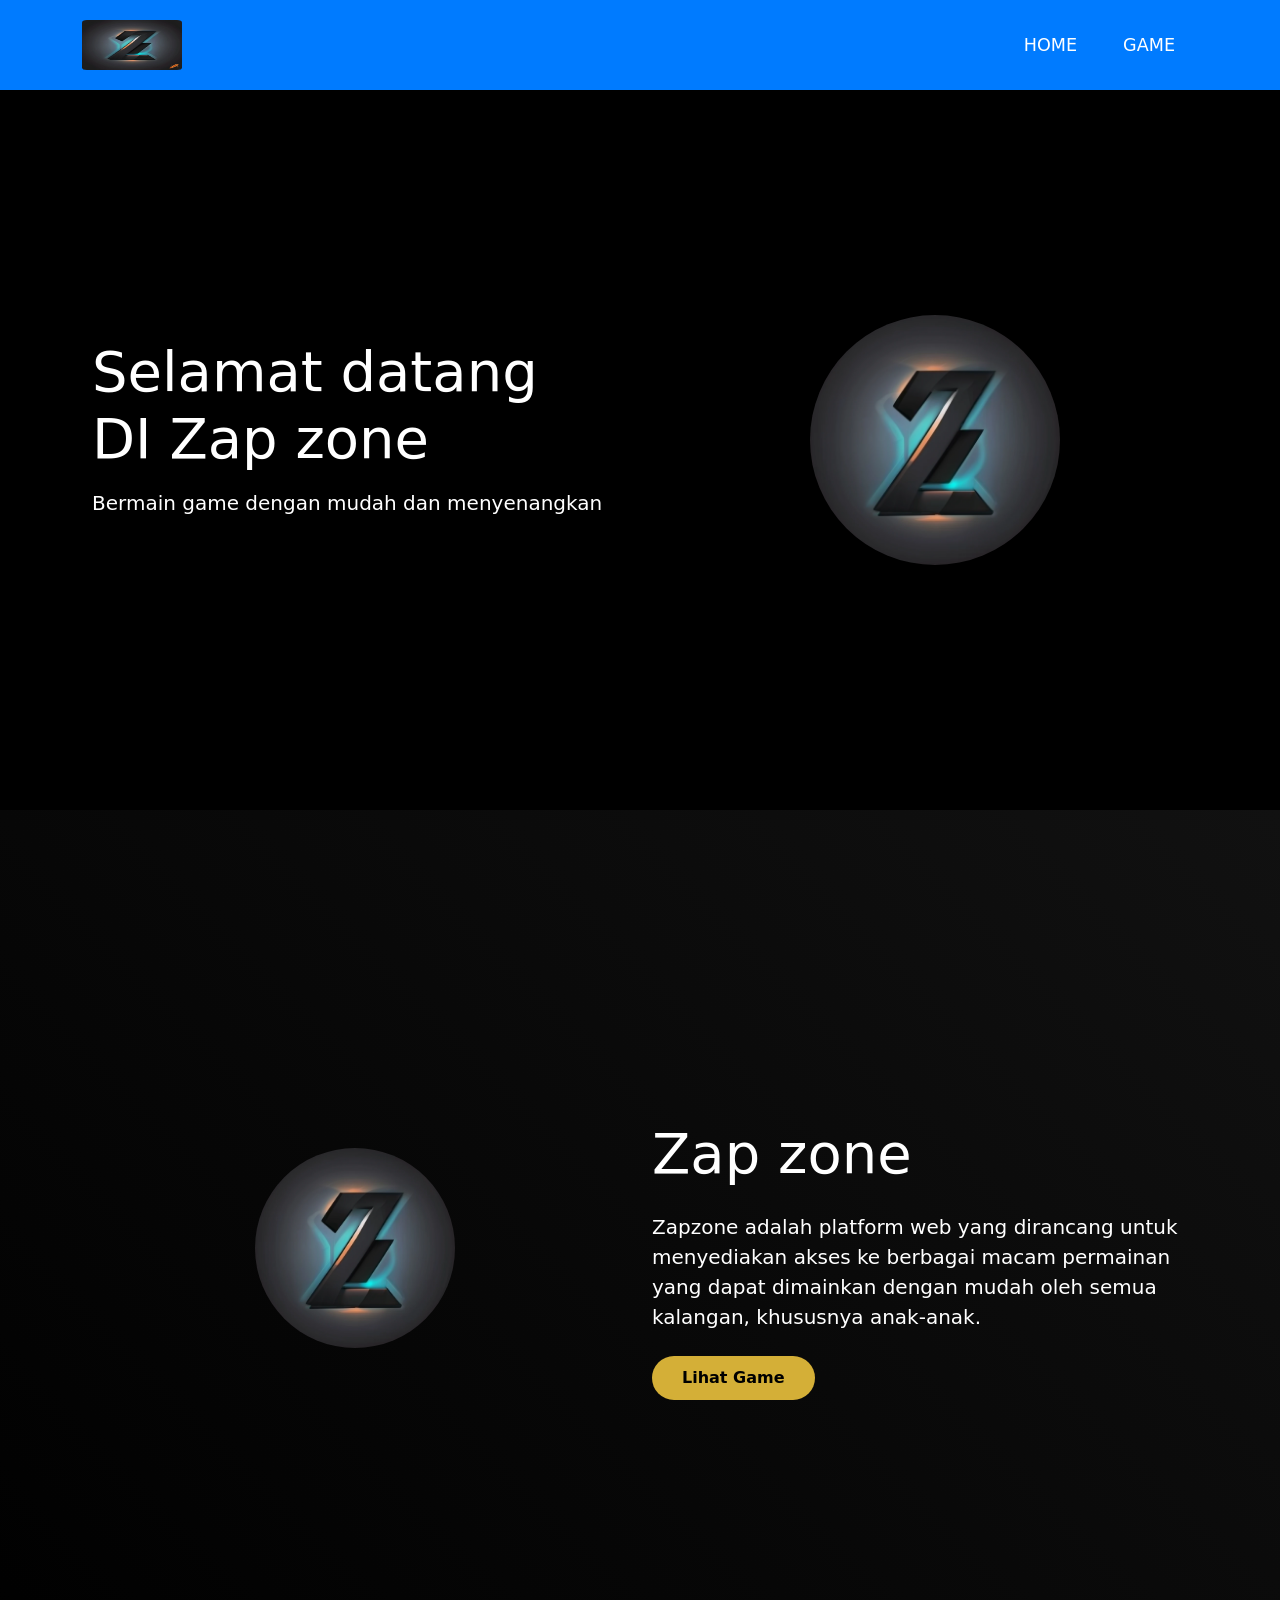
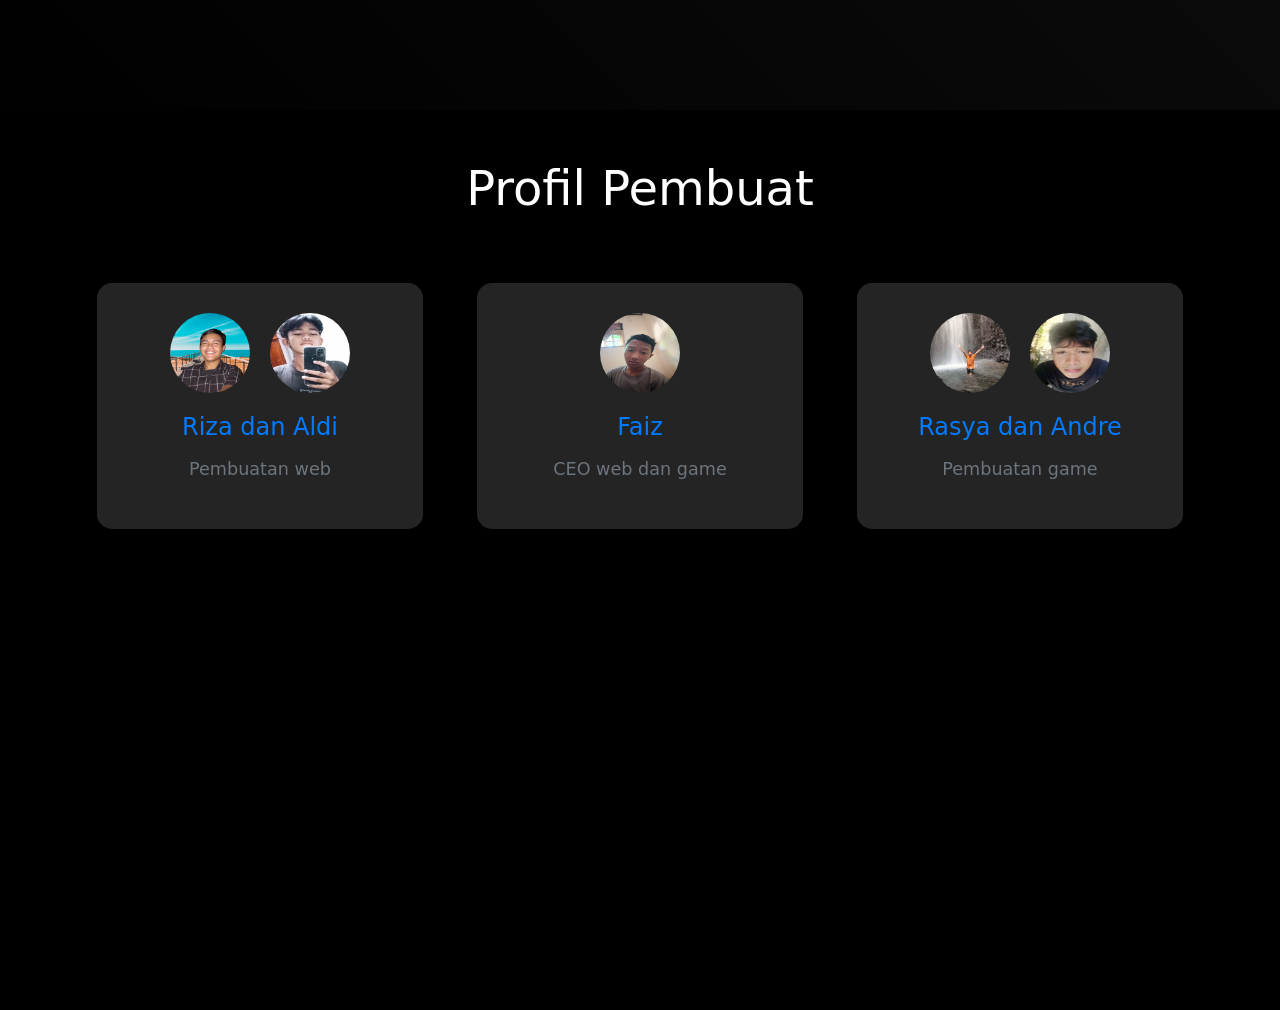
<file: index.html>
<!DOCTYPE html>
<html lang="id">
<head>
    <meta charset="UTF-8">
    <meta name="viewport" content="width=device-width, initial-scale=1.0">
    <title>Zap Zone - Home</title>
    <link href="https://cdn.jsdelivr.net/npm/bootstrap@5.3.0/dist/css/bootstrap.min.css" rel="stylesheet">
    <link rel="stylesheet" href="game.css">
</head>
<body>
    <!-- Navbar -->
    <nav class="navbar navbar-expand-lg">
        <div class="container">
            <a class="navbar-brand" href="#">
                <img src="gambar/logo.png" alt="Zap Zone Logo">
            </a>
            <button class="navbar-toggler" type="button" data-bs-toggle="collapse" data-bs-target="#navbarNav">
                <span class="navbar-toggler-icon"></span>
            </button>
            <div class="collapse navbar-collapse" id="navbarNav">
                <ul class="navbar-nav ms-auto">
                    <li class="nav-item">
                        <a class="nav-link" href="index.html">HOME</a>
                    </li>
                    <li class="nav-item">
                        <a class="nav-link" href="game.html">GAME</a>
                    </li>
                </ul>
            </div>
        </div>
    </nav>

    <!-- Hero Section -->
    <div class="hero-section">
        <div class="container">
            <div class="row align-items-center">
                <div class="col-md-6">
                    <h1 class="display-4 mb-3">Selamat datang<br>DI Zap zone</h1>
                    <p class="lead mb-4">Bermain game dengan mudah dan menyenangkan</p>
                    
                </div>
                <div class="col-md-6 text-center">
                    <img src="gambar/logo.png" alt="Zap Zone Logo Large" class="logo-large img-fluid">
                </div>
            </div>
        </div>
    </div>

    <div class="tentang">
        <div class="container">
            <div class="row align-items-center">
                <div class="col-md-6 text-center">
                    <img src="gambar/logo.png" alt="Zap Zone Logo" class="logo img-fluid mb-4">
                </div>
                <div class="col-md-6">
                    <h1 class="display-4 mb-4">Zap zone</h1>
                    <p class="lead mb-4">
                        Zapzone adalah platform web yang dirancang untuk menyediakan akses ke berbagai macam permainan yang dapat dimainkan dengan mudah oleh semua kalangan, khususnya anak-anak.
                    </p>
                    <a href="game.html"><button class="btn btn-game">Lihat Game</button></a>
                </div>
            </div>
        </div>
    </div>
    
    <!--Profil pembuat-->
    <div class="profil">
        <div class="container">
            <h1 class="title">Profil Pembuat</h1>
            
            <div class="row">
                <!-- Card 1 -->
                <div class="col-md-4">
                    <div class="card-container">
                        <div class="profile-card">
                            <div class="profile-images">
                                <img src="gambar/riza.png" alt="Riza" class="profile-img">
                                <img src="gambar/aldi.jpg" alt="Aldi" class="profile-img">
                            </div>
                            <h3 class="profile-name">Riza dan Aldi</h3>
                            <p class="profile-role">Pembuatan web</p>
                        </div>
                    </div>
                </div>
    
                <!-- Card 2 -->
                <div class="col-md-4">
                    <div class="card-container">
                        <div class="profile-card">
                            <div class="profile-images">
                                <img src="gambar/faiz.jpg" alt="Faiz" class="profile-img">
                            </div>
                            <h3 class="profile-name">Faiz</h3>
                            <p class="profile-role">CEO web dan game</p>
                        </div>
                    </div>
                </div>
    
                <!-- Card 3 -->
                <div class="col-md-4">
                    <div class="card-container">
                        <div class="profile-card">
                            <div class="profile-images">
                                <img src="gambar/rasya.jpg" alt="Rasya" class="profile-img">
                                <img src="gambar/andre.jpg" alt="Andre" class="profile-img">
                            </div>
                            <h3 class="profile-name">Rasya dan Andre</h3>
                            <p class="profile-role">Pembuatan game</p>
                        </div>
                    </div>
                </div>
            </div>
        </div>
    </div>
    <script src="https://cdn.jsdelivr.net/npm/bootstrap@5.3.0/dist/js/bootstrap.bundle.min.js"></script>
    <script>
        window.onscroll = function() {
            const navbar = document.querySelector('.navbar');
            if (window.pageYOffset > 50) {
                navbar.classList.add('navbar-scrolled');
            } else {
                navbar.classList.remove('navbar-scrolled');
            }
        };
    </script>
</body>
</html>
</file>
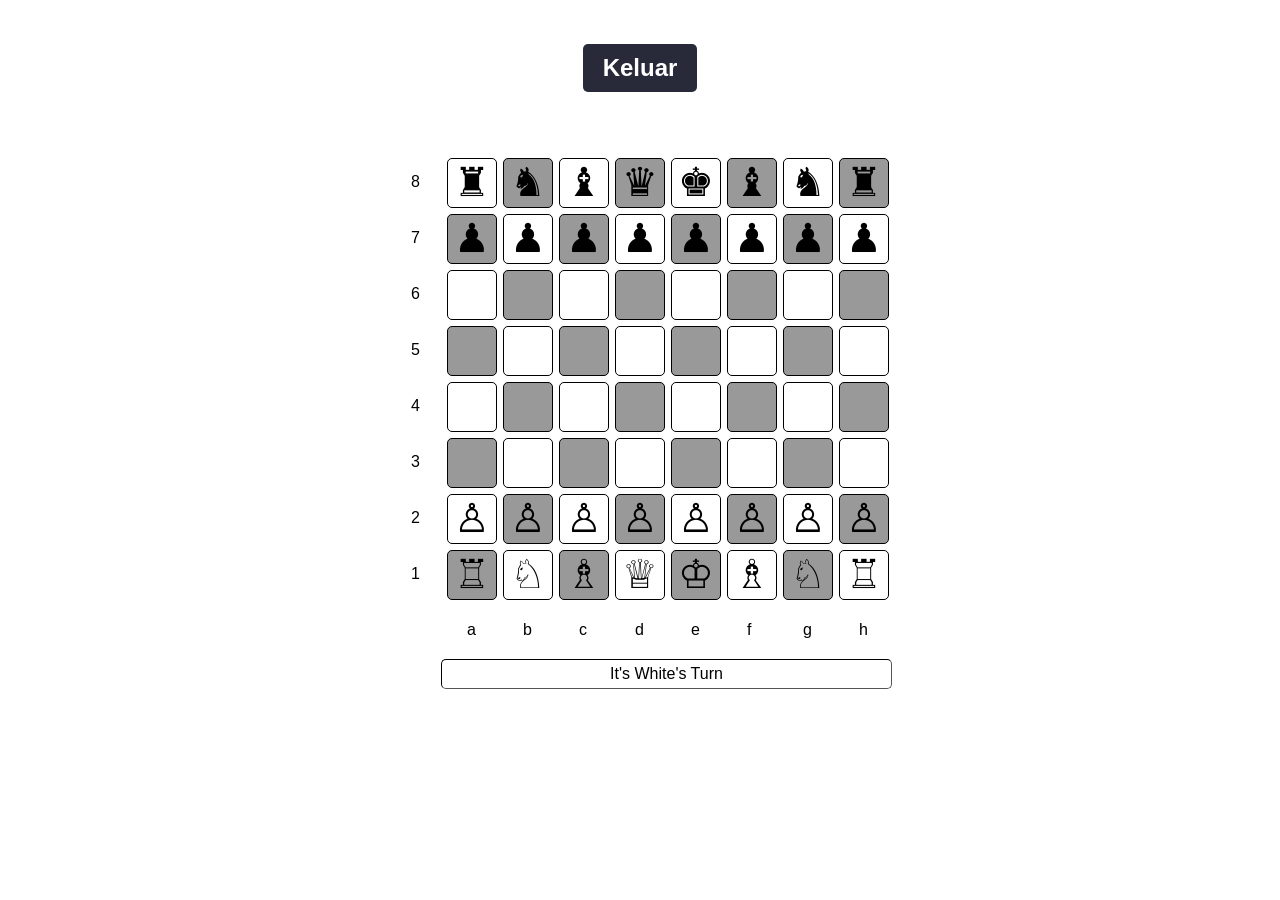
<file: Game_dua/index.html>
<!DOCTYPE html>
<html lang="en">
<head>
    <meta charset="UTF-8">
    <meta http-equiv="X-UA-Compatible" content="IE=edge">
    <meta name="viewport" content="width=device-width, initial-scale=1.0">
    <title>Catur Game</title>
    <link rel="stylesheet" href="style.css">
</head>
<body>
    <div class="container">
          <a href="file:///D:/Web%20Game%20Zap%20Zone/game.html"><button>Keluar</button></a>
    </div>

    <div id="game">
        <!-- row eight -->
        <div class="cellprefix">8</div>
        <div class="gamecell" id="1_8"></div>
        <div class="gamecell grey" id="2_8"></div>
        <div class="gamecell" id="3_8"></div>
        <div class="gamecell grey" id="4_8"></div>
        <div class="gamecell" id="5_8"></div>
        <div class="gamecell grey" id="6_8"></div>
        <div class="gamecell" id="7_8"></div>
        <div class="gamecell grey" id="8_8"></div>
        <!-- row seven -->
        <div class="cellprefix">7</div>
        <div class="gamecell grey" id="1_7"></div>
        <div class="gamecell" id="2_7"></div>
        <div class="gamecell grey" id="3_7"></div>
        <div class="gamecell" id="4_7"></div>
        <div class="gamecell grey" id="5_7"></div>
        <div class="gamecell" id="6_7"></div>
        <div class="gamecell grey" id="7_7"></div>
        <div class="gamecell" id="8_7"></div>
        <!-- row six -->
        <div class="cellprefix">6</div>
        <div class="gamecell" id="1_6"></div>
        <div class="gamecell grey" id="2_6"></div>
        <div class="gamecell" id="3_6"></div>
        <div class="gamecell grey" id="4_6"></div>
        <div class="gamecell" id="5_6"></div>
        <div class="gamecell grey" id="6_6"></div>
        <div class="gamecell" id="7_6"></div>
        <div class="gamecell grey" id="8_6"></div>
        <!-- row five -->
        <div class="cellprefix">5</div>
        <div class="gamecell grey" id="1_5"></div>
        <div class="gamecell" id="2_5"></div>
        <div class="gamecell grey" id="3_5"></div>
        <div class="gamecell" id="4_5"></div>
        <div class="gamecell grey" id="5_5"></div>
        <div class="gamecell" id="6_5"></div>
        <div class="gamecell grey" id="7_5"></div>
        <div class="gamecell" id="8_5"></div>
        <!-- row four -->
        <div class="cellprefix">4</div>
        <div class="gamecell" id="1_4"></div>
        <div class="gamecell grey" id="2_4"></div>
        <div class="gamecell" id="3_4"></div>
        <div class="gamecell grey" id="4_4"></div>
        <div class="gamecell" id="5_4"></div>
        <div class="gamecell grey" id="6_4"></div>
        <div class="gamecell" id="7_4"></div>
        <div class="gamecell grey" id="8_4"></div>
        <!-- row three -->
        <div class="cellprefix">3</div>
        <div class="gamecell grey" id="1_3"></div>
        <div class="gamecell" id="2_3"></div>
        <div class="gamecell grey" id="3_3"></div>
        <div class="gamecell" id="4_3"></div>
        <div class="gamecell grey" id="5_3"></div>
        <div class="gamecell" id="6_3"></div>
        <div class="gamecell grey" id="7_3"></div>
        <div class="gamecell" id="8_3"></div>
        <!-- row two -->
        <div class="cellprefix">2</div>
        <div class="gamecell" id="1_2"></div>
        <div class="gamecell grey" id="2_2"></div>
        <div class="gamecell" id="3_2"></div>
        <div class="gamecell grey" id="4_2"></div>
        <div class="gamecell" id="5_2"></div>
        <div class="gamecell grey" id="6_2"></div>
        <div class="gamecell" id="7_2"></div>
        <div class="gamecell grey" id="8_2"></div>
        <!-- row one -->
        <div class="cellprefix">1</div>
        <div class="gamecell grey" id="1_1"></div>
        <div class="gamecell" id="2_1"></div>
        <div class="gamecell grey" id="3_1"></div>
        <div class="gamecell" id="4_1"></div>
        <div class="gamecell grey" id="5_1"></div>
        <div class="gamecell" id="6_1"></div>
        <div class="gamecell grey" id="7_1"></div>
        <div class="gamecell" id="8_1"></div>
        <div class="cellprefix"></div>
        <div class="cellprefix">a</div>
        <div class="cellprefix">b</div>
        <div class="cellprefix">c</div>
        <div class="cellprefix">d</div>
        <div class="cellprefix">e</div>
        <div class="cellprefix">f</div>
        <div class="cellprefix">g</div>
        <div class="cellprefix">h</div>
        <div id="turn">It's White's Turn</div>
    </div>


    <script src='https://cdnjs.cloudflare.com/ajax/libs/jquery/3.2.1/jquery.min.js'></script>
    <script src="script.js"></script>
</body>
</html>
</file>
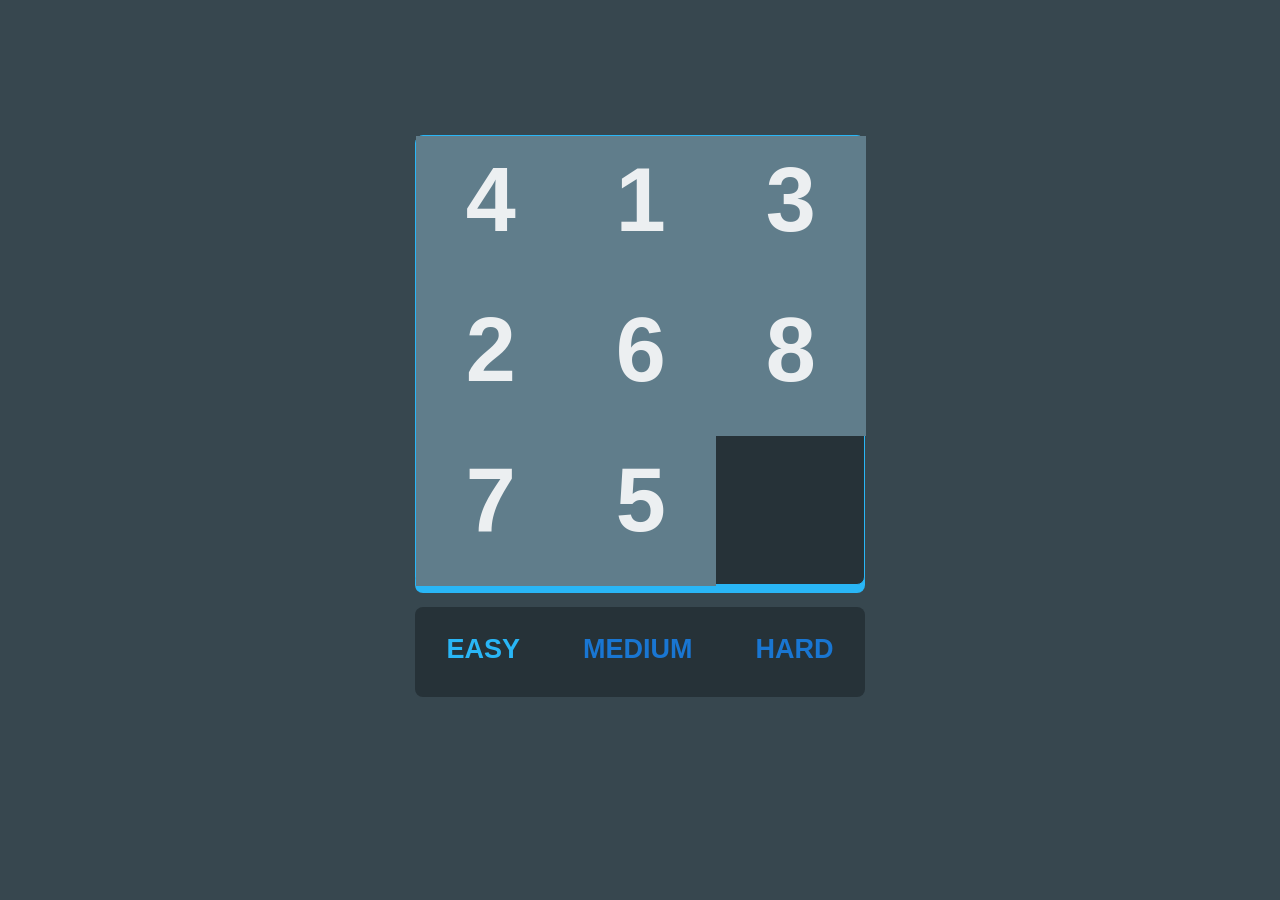
<file: Game_empat/index.html>
<!DOCTYPE html>
<html lang="en">
<head>
    <meta charset="UTF-8">
    <meta http-equiv="X-UA-Compatible" content="IE=edge">
    <meta name="viewport" content="width=device-width, initial-scale=1.0">
    <title>SLIDE PUZZLE</title>
    <link rel="stylesheet" href="style.css">
</head>
<body>
    
    <div id="puzzle_container">
        <div class="puzzle_block">1</div>
        <div class="puzzle_block">2</div>
        <div class="puzzle_block">3</div>
        <div class="puzzle_block">4</div>
        <div class="puzzle_block">5</div>
        <div class="puzzle_block">6</div>
        <div class="puzzle_block">7</div>
        <div class="puzzle_block">8</div>
    </div>
    <div id="difficulty_container">
        <div class="difficulty_button active">EASY</div>
        <div class="difficulty_button">MEDIUM</div>
        <div class="difficulty_button">HARD</div>
    </div>

    <script src="script.js"></script>

</body>
</html>
</file>
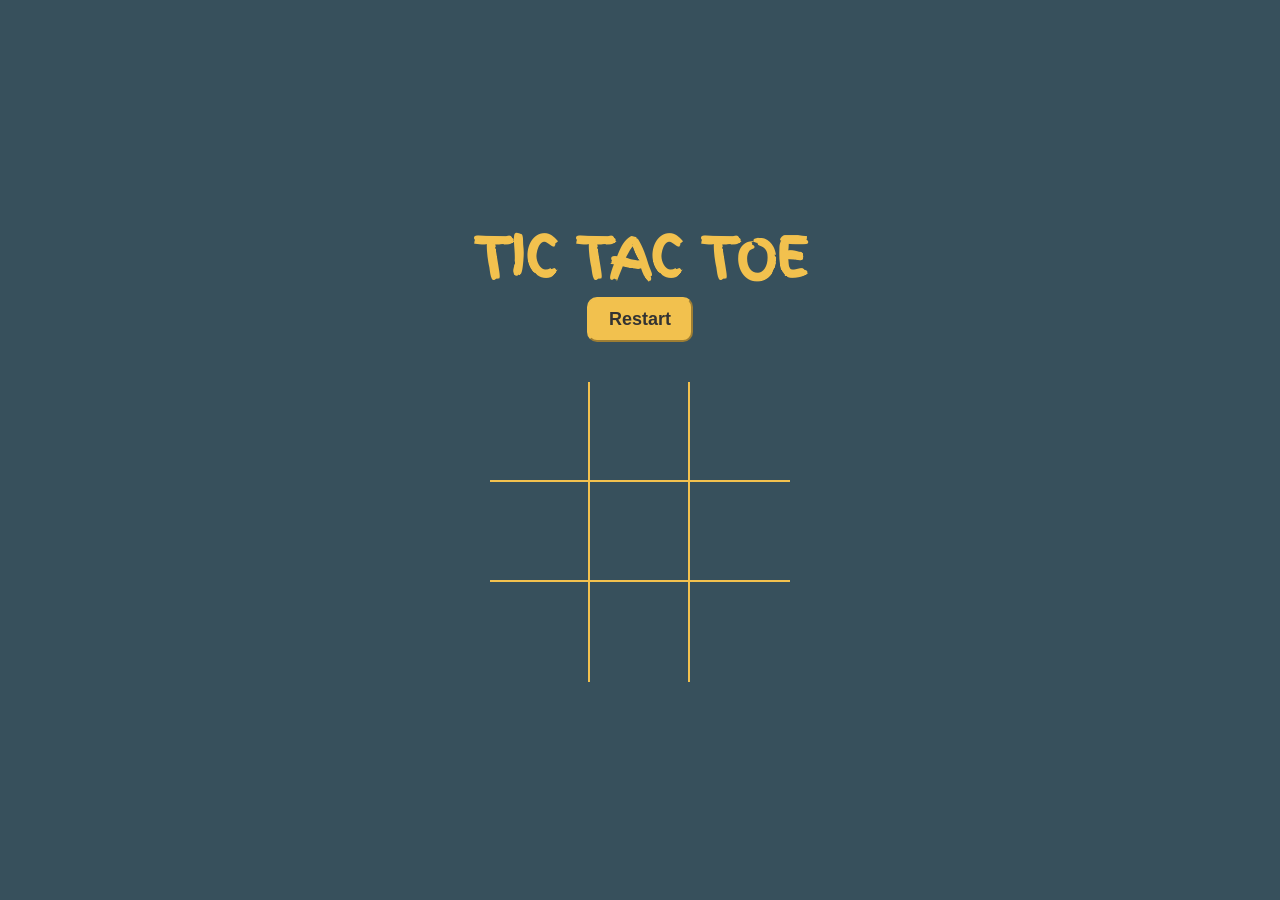
<file: Game_tiga/index.html>
<!DOCTYPE html>
<html lang="en">
<head>
    <meta charset="UTF-8">
    <meta http-equiv="X-UA-Compatible" content="IE=edge">
    <meta name="viewport" content="width=device-width, initial-scale=1.0">
    <title>Tic Tac Toe</title>
    <link rel="stylesheet" href="style.css">
    <link rel="preconnect" href="https://fonts.googleapis.com">
    <link rel="preconnect" href="https://fonts.gstatic.com" crossorigin>
    <link href="https://fonts.googleapis.com/css2?family=Finger+Paint&display=swap" rel="stylesheet"> 
</head>
<body>
    <div class="container">
        <h1 id="playerText">Tic Tac Toe</h1>
        <button id="restartBtn">Restart</button>

        <div id="gameboard">
            <div class="box" id="0"></div>
            <div class="box" id="1"></div>
            <div class="box" id="2"></div>
            <div class="box" id="3"></div>
            <div class="box" id="4"></div>
            <div class="box" id="5"></div>
            <div class="box" id="6"></div>
            <div class="box" id="7"></div>
            <div class="box" id="8"></div>
        </div>
    </div>
    
    <script src="game_logic.js"></script>
</body>
</html>
</file>
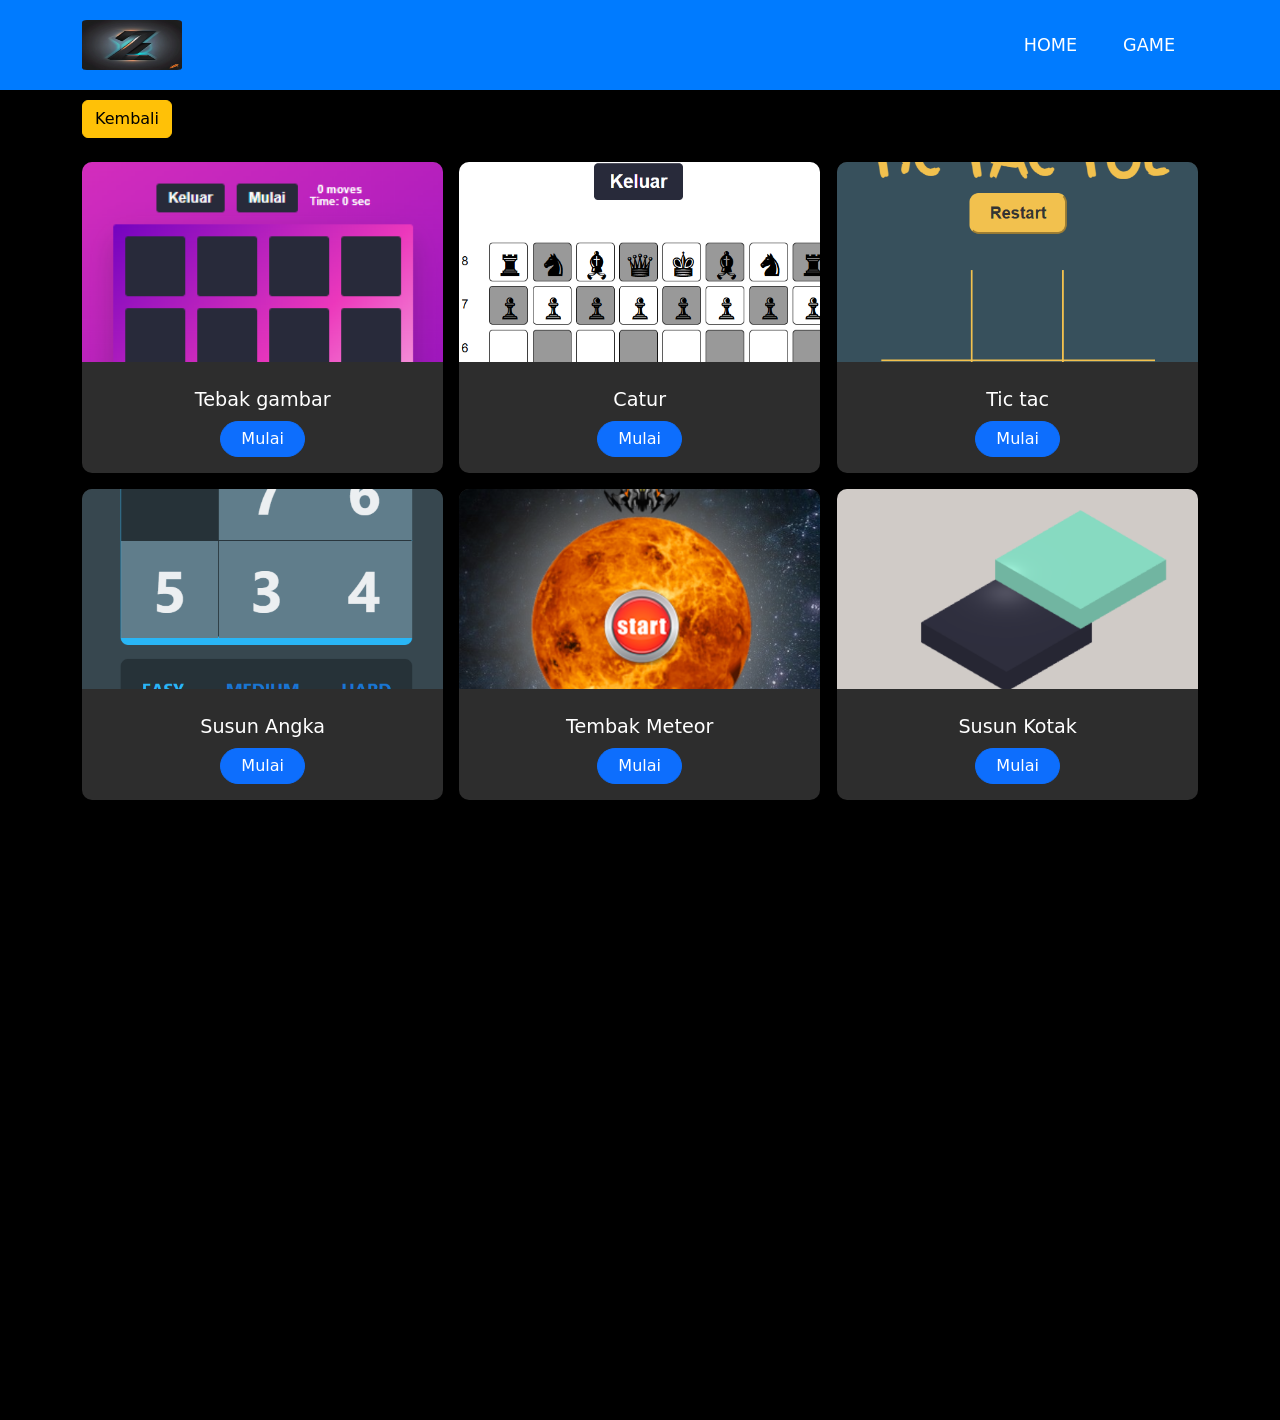
<file: game.html>
<!DOCTYPE html>
<html lang="id">
<head>
    <meta charset="UTF-8">
    <meta name="viewport" content="width=device-width, initial-scale=1.0">
    <title>Game Pilihan</title>
    <link href="https://cdn.jsdelivr.net/npm/bootstrap@5.3.0/dist/css/bootstrap.min.css" rel="stylesheet">
    <link rel="stylesheet" href="halamangame.css">
</head>
<body>
    <!-- Navbar -->
    <nav class="navbar navbar-expand-lg">
        <div class="container">
            <a class="navbar-brand" href="#">
                <img src="gambar/logo.png" alt="Zap Zone Logo">
            </a>
            <button class="navbar-toggler" type="button" data-bs-toggle="collapse" data-bs-target="#navbarNav">
                <span class="navbar-toggler-icon"></span>
            </button>
            <div class="collapse navbar-collapse" id="navbarNav">
                <ul class="navbar-nav ms-auto">
                    <li class="nav-item">
                        <a class="nav-link" href="index.html">HOME</a>
                    </li>
                    <li class="nav-item">
                        <a class="nav-link" href="game.html">GAME</a>
                    </li>
                    
                </ul>
            </div>
        </div>
    </nav>

    <div class="game">
    <div class="container">
        <a href="index.html"><button class="btn btn-warning mb-4" >Kembali</button></a>
        <div class="row g-3">
            <!-- Kartu Game -->
            <div class="col-md-4 col-sm-6 fade-in" style="animation-delay: 0.1s;">
                <div class="game-card">
                    <img src="gambar/tebakgambar.png" alt="Catur">
                    <div class="p-3">
                        <h5>Tebak gambar</h5>
                        <a href="Game_satu/game1.html"><button class="btn btn-primary">Mulai</button></a>
                    </div>
                </div>
            </div>
            <div class="col-md-4 col-sm-6 fade-in" style="animation-delay: 0.2s;">
                <div class="game-card">
                    <img src="gambar/catur.png" alt="Teka-teki">
                    <div class="p-3">
                        <h5>Catur</h5>
                        <a href="Game_dua/index.html"><button class="btn btn-primary">Mulai</button></a>
                    </div>
                </div>
            </div>
            <div class="col-md-4 col-sm-6 fade-in" style="animation-delay: 0.3s;">
                <div class="game-card">
                    <img src="gambar/tic tac toe.png" alt="Tebak Gambar">
                    <div class="p-3">
                        <h5>Tic tac</h5>
                        <a href="Game_tiga/index.html"><button class="btn btn-primary">Mulai</button></a>
                    </div>
                </div>
            </div>
            <!-- Tambahan Kartu -->
            <div class="col-md-4 col-sm-6 fade-in" style="animation-delay: 0.4s;">
                <div class="game-card">
                    <img src="gambar/susunangka.png" alt="Catur">
                    <div class="p-3">
                        <h5>Susun Angka</h5>
                        <a href="Game_empat/index.html"><button class="btn btn-primary">Mulai</button></a>
                    </div>
                </div>
            </div>
            <div class="col-md-4 col-sm-6 fade-in" style="animation-delay: 0.5s;">
                <div class="game-card">
                    <img src="gambar/tembakmeteor.png" alt="Catur">
                    <div class="p-3">
                        <h5>Tembak Meteor</h5>
                        <a href="Game_enam/dist/index.html"><button class="btn btn-primary">Mulai</button></a>
                    </div>
                </div>
            </div>
            <div class="col-md-4 col-sm-6 fade-in" style="animation-delay: 0.6s;">
                <div class="game-card">
                    <img src="gambar/Susunkotak.png" alt="Catur">
                    <div class="p-3">
                        <h5>Susun Kotak</h5>
                        <a href="Game_lima/dist/index.html"><button class="btn btn-primary">Mulai</button></a>
                    </div>
                </div>
            </div>
        </div>
    </div>
</div>
    <script src="https://cdn.jsdelivr.net/npm/bootstrap@5.3.0/dist/js/bootstrap.bundle.min.js"></script>
</body>
</html>
</file>
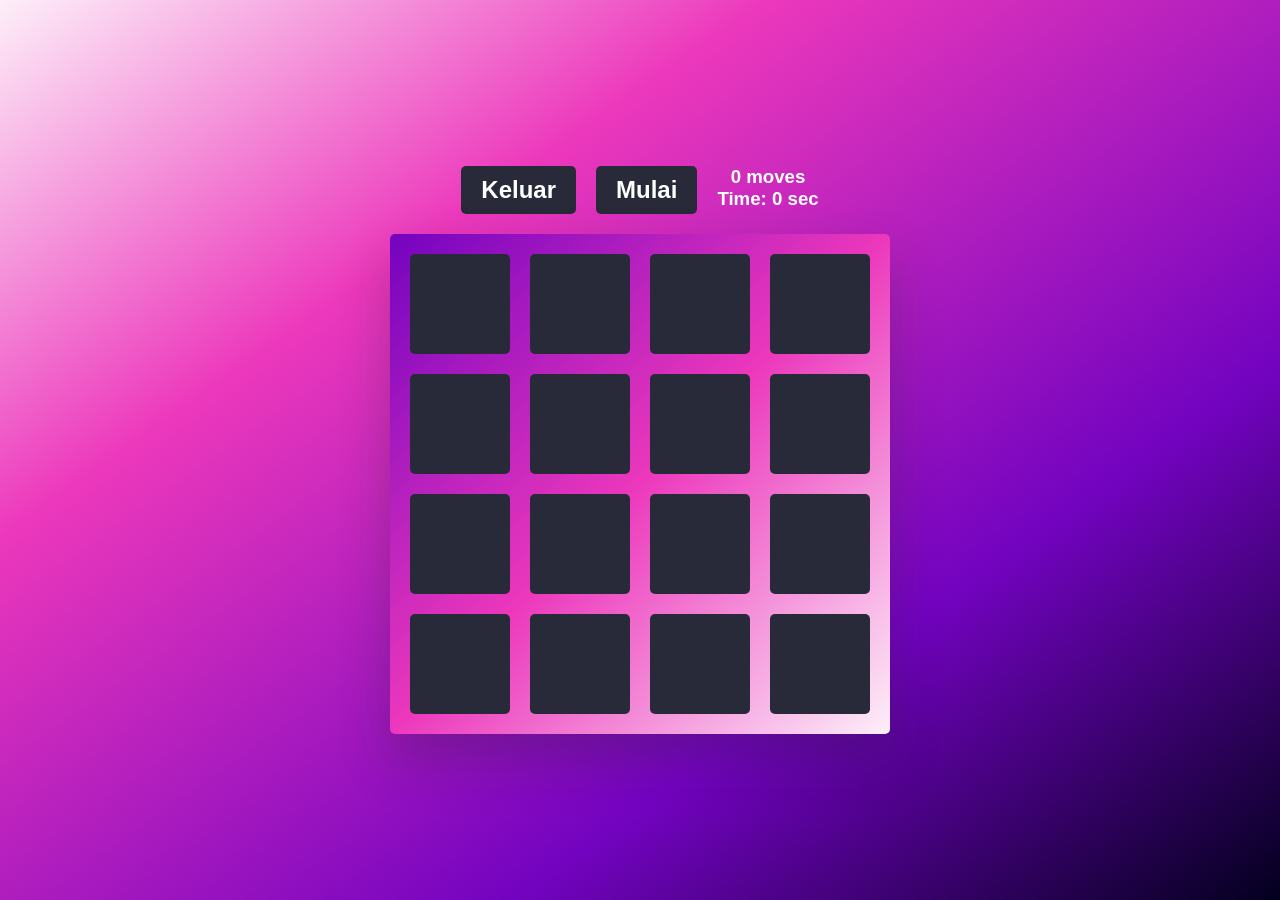
<file: Game_satu/game1.html>
<!DOCTYPE html>
<html lang="en">
<head>
    <meta charset="UTF-8">
    <meta http-equiv="X-UA-Compatible" content="IE=edge">
    <meta name="viewport" content="width=device-width, initial-scale=1.0">
    <title>Tebak Gambar</title>
    <link rel="stylesheet" href="style.css">
    <script src="script.js" defer></script>
</head>
<body>
    <div class="game">
        <div class="controls">  
            <a href="file:///D:/Web%20Game%20Zap%20Zone/game.html"><button>Keluar</button></a>
            <button>Mulai</button>
            <div class="stats">
                <div class="moves">0 moves</div>
                <div class="timer">Time: 0 sec</div>
            </div>
        </div>
        <div class="board-container">
            <div class="board" data-dimension="4"></div>
            <div class="win">You won!</div>
        </div>
    </div>
</body>
</html>
</file>
<file: game.css>
body {
    background-color: #000;
    color: #fff;
}

.navbar {
    background-color: #007bff;
    padding: 15px 0;
    position: fixed;
    width: 100%;
    top: 0;
    z-index: 1000;
    transition: all 0.3s ease;
}

/* Animasi navbar saat scroll */
.navbar-scrolled {
    background-color: rgba(0, 123, 255, 0.95);
    box-shadow: 0 2px 10px rgba(0, 0, 0, 0.3);
    padding: 10px 0;
    animation: slideDown 0.5s ease-out;
}

@keyframes slideDown {
    from {
        transform: translateY(-100%);
    }
    to {
        transform: translateY(0);
    }
}

.navbar-brand img {
    width: 100px;
    height: 50px;
    border-radius: 5%;
    transition: transform 0.5s ease;
}

.navbar-brand img:hover {
    transform: rotate(360deg);
}

.navbar-nav .nav-link {
    color: #fff !important;
    font-size: 1.1rem;
    margin: 0 15px;
    position: relative;
    transition: all 0.3s ease;
}

/* Animasi underline untuk nav links */
.navbar-nav .nav-link::after {
    content: '';
    position: absolute;
    width: 0;
    height: 2px;
    background: #fff;
    left: 0;
    bottom: -5px;
    transition: width 0.3s ease;
}

.navbar-nav .nav-link:hover::after {
    width: 100%;
}

/* Animasi hover untuk nav links */
.navbar-nav .nav-link:hover {
    transform: translateY(-2px);
    text-shadow: 0 0 10px rgba(255, 255, 255, 0.5);
}

.hero-section {
    min-height: 90vh;
    display: flex;
    margin-left: 20px;
    align-items: center;
    padding: 120px 0 50px 0;
}

.logo-large {
    width: 250px;
    height: 250px;
    animation: float 3s ease-in-out infinite;
    border-radius: 50%;
}

@keyframes float {
    0% {
        transform: translateY(0px);
    }
    50% {
        transform: translateY(-20px) rotate(5deg);
    }
    100% {
        transform: translateY(0px);
    }
}

.logo-large:hover {
    animation: shake 0.5s ease-in-out infinite;
}

@keyframes shake {
    0% { transform: rotate(0deg); }
    25% { transform: rotate(5deg); }
    50% { transform: rotate(0deg); }
    75% { transform: rotate(-5deg); }
    100% { transform: rotate(0deg); }
}

/* Animasi untuk tombol login */
.btn-login {
    background-color: #007bff;
    color: #fff;
    padding: 10px 40px;
    border-radius: 5px;
    border: none;
    font-size: 1.1rem;
    transition: all 0.3s ease;
    position: relative;
    overflow: hidden;
}

.btn-login:before {
    content: '';
    position: absolute;
    top: 0;
    left: -100%;
    width: 100%;
    height: 100%;
    background: linear-gradient(
        120deg,
        transparent,
        rgba(255, 255, 255, 0.3),
        transparent
    );
    transition: 0.5s;
}

.btn-login:hover:before {
    left: 100%;
}

.btn-login:hover {
    background-color: #0056b3;
    transform: scale(1.05);
    box-shadow: 0 0 15px rgba(0, 123, 255, 0.5);
}

/* Animasi untuk navbar toggler */
.navbar-toggler {
    border: none;
    padding: 10px;
    transition: transform 0.3s ease;
}

.navbar-toggler:hover {
    transform: rotate(90deg);
}

/* Animasi untuk mobile menu */
@media (max-width: 991.98px) {
    .navbar-collapse {
        animation: slideIn 0.3s ease-out;
    }

    @keyframes slideIn {
        from {
            opacity: 0;
            transform: translateY(-10px);
        }
        to {
            opacity: 1;
            transform: translateY(0);
        }
    }
}
.logo {
            width: 200px;
            height: 200px;
            animation: glow 1s infinite alternate;
            border-radius: 50%;
        }
        
        @keyframes glow {
            from {
                filter: drop-shadow(0 0 2px #0ff);
            }
            to {
                filter: drop-shadow(0 0 8px #0ff);
            }
        }
        

        
        .tentang {
            min-height: 100vh;
            display: flex;
            align-items: center;
            background: linear-gradient(45deg, #000, #111);
        }
        
        .btn-game {
            background-color: #d4af37;
            color: #000;
            padding: 10px 30px;
            border-radius: 25px;
            border: none;
            font-weight: bold;
            transition: all 0.3s ease;
        }
        
        .btn-game:hover {
            transform: scale(1.05);
            background-color: #ffd700;
            box-shadow: 0 0 15px rgba(255, 215, 0, 0.5);
        }

        .profil {
            background-color: black;
            color: #fff;
            min-height: 100vh;
            padding: 50px 0;
            overflow-x: hidden; /* Prevent horizontal scroll */
        }

        .title {
            text-align: center;
            margin-bottom: 50px;
            font-size: 3rem;
            animation: fadeInDown 1s ease-out;
        }

        .profile-card {
            background: rgba(40, 40, 40, 0.9);
            border-radius: 15px;
            padding: 30px;
            text-align: center;
            transition: all 0.3s ease;
            margin-bottom: 30px;
            animation: fadeInUp 1s ease-out;
            position: relative;
            overflow: hidden; /* Contain effects within card */
        }

        .profile-card:hover {
            transform: scale(1.05);
            box-shadow: 0 0 20px rgba(0, 123, 255, 0.5);
            z-index: 1;
        }

        .profile-images {
            display: flex;
            justify-content: center;
            gap: 20px;
            margin-bottom: 20px;
        }

        .profile-img {
            width: 80px;
            height: 80px;
            border-radius: 50%;
            transition: all 0.3s ease;
            position: relative;
        }

        .profile-img::after {
            content: '';
            position: absolute;
            top: -5px;
            left: -5px;
            right: -5px;
            bottom: -5px;
            border-radius: 50%;
            border: 2px solid #007bff;
            animation: pulse 2s infinite;
        }

        .profile-name {
            font-size: 1.5rem;
            margin: 15px 0;
            color: #007bff;
        }

        .profile-role {
            font-size: 1.1rem;
            color: #6c757d;
        }

        /* Animations */
        @keyframes fadeInDown {
            from {
                opacity: 0;
                transform: translateY(-30px);
            }
            to {
                opacity: 1;
                transform: translateY(0);
            }
        }

        @keyframes fadeInUp {
            from {
                opacity: 0;
                transform: translateY(30px);
            }
            to {
                opacity: 1;
                transform: translateY(0);
            }
        }

        @keyframes pulse {
            0% {
                transform: scale(1);
                opacity: 1;
            }
            50% {
                transform: scale(1.1);
                opacity: 0.5;
            }
            100% {
                transform: scale(1);
                opacity: 1;
            }
        }

        /* Border glow effect */
        .profile-card::before {
            content: '';
            position: absolute;
            top: 0;
            left: 0;
            right: 0;
            bottom: 0;
            border-radius: 15px;
            padding: 2px;
            background: linear-gradient(45deg, #007bff, #00ff88);
            /* Masking untuk browser berbasis Webkit */
            -webkit-mask: 
            linear-gradient(#fff 0 0) content-box, 
            linear-gradient(#fff 0 0);
            -webkit-mask-composite: xor;
            /* Masking untuk browser standar */
            mask: 
            linear-gradient(#fff 0 0) content-box, 
            linear-gradient(#fff 0 0);
            mask-composite: exclude;
            opacity: 0;
            transition: opacity 0.3s ease;
        }

        .profile-card:hover::before {
            opacity: 1;
        }

        /* Container to prevent overflow */
        .card-container {
            padding: 15px;
            perspective: 1000px;
        }

        /* Responsive Design */
        @media (max-width: 768px) {
            .profile-card {
                margin: 10px;
            }
            
            .profile-card:hover {
                transform: scale(1.02); /* Smaller scale on mobile */
            }
        }
</file>
<file: Game_dua/style.css>
html,
body {
  width: 100%;
  height: 100%;
  padding: 0;
  margin: 0;
  font-family: sans-serif;
}

div * {
  padding: 0;
  margin: 0;
  box-sizing: border-box;
}

button {
  background: #282A3A;
  color: #FFF;
  border-radius: 5px;
  padding: 10px 20px;
  border: 0;
  cursor: pointer;
  font-family: Arial, Helvetica, sans-serif;
  font-size: 18pt;
  font-weight: bold;
}
.container {
  display: flex;
  justify-content: center; /* Center horizontally */
  align-items: center;     /* Center vertically */
  height: 15vh;           /* Full height of viewport */
}
#turn {
  max-width: 451px;
  max-height: 30px;
  width: 100%;
  height: 100%;
  position: relative;
  float: right;
  border-radius: 5px;
  border: 1px solid rgb(0, 0, 0);
  border-style: inset;
  text-align: center;
  padding: 5px 0 0 0;
  background: #fff;
  transition: .85s linear;
}

.turnhighlight {
  background: #5cb85c !important;
  color: #fff;
}

#game {
  max-width: 504px;
  max-height: 504px;
  width: 100%;
  height: 100%;
  position: relative;
  margin: 20px auto;
}

.cellprefix {
  width: 100%;
  height: 100%;
  max-width: 50px;
  max-height: 50px;
  float: left;
  margin: 3px;
  padding: 15px 0 0 20px;
}

.gamecell {
  border: 1px solid #000;
  width: 100%;
  height: 100%;
  max-width: 50px;
  max-height: 50px;
  float: left;
  margin: 3px;
  transition: all 0.5s ease-in-out;
  border-radius: 5px;
  font-size: 30pt;
  padding: 0 0 0 6px;
  cursor: pointer;
  z-index: 1;
}

.gamecell:hover {
  color: #fff;
  background: rgba(37, 88, 228, 0.712);
  z-index: 2;
  transform: translate(10px, -10px);
  animation: neonBlueText 1.5s ease-in-out infinite alternate;
}

.grey {
  background: rgba(128, 128, 128, 0.801);
}

.green {
  /*background: green !important;*/
  background: rgb(65, 161, 73) !important;
}

.neonblue_txt {
  animation: neonBlueText 1.5s ease-in-out infinite alternate;
}

.neonorange_txt {
  animation: neonOrangeText 1.5s ease-in-out infinite alternate;
}

.neongreen_txt {
  animation: neonGreenText 1.5s ease-in-out infinite alternate;
}

/* --- N E O N    T E X T --- */
@keyframes neonBlueText {
  from {
    text-shadow: 0 0 10px #fff, 0 0 20px #fff, 0 0 30px #fff, 0 0 40px #228dff,
      0 0 70px #228dff, 0 0 80px #228dff, 0 0 100px #228dff, 0 0 150px #228dff;
  }
  to {
    text-shadow: 0 0 5px #fff, 0 0 10px #fff, 0 0 15px #fff, 0 0 20px #228dff,
      0 0 35px #228dff, 0 0 40px #228dff, 0 0 50px #228dff, 0 0 75px #228dff;
  }
}

@keyframes neonOrangeText {
  from {
    text-shadow: 0 0 10px #fff, 0 0 20px #fff, 0 0 30px #fff, 0 0 40px #ff9900,
      0 0 70px #ff9900, 0 0 80px #ff9900, 0 0 100px #ff9900, 0 0 150px #ff9900;
  }
  to {
    text-shadow: 0 0 5px #fff, 0 0 10px #fff, 0 0 15px #fff, 0 0 20px #ff9900,
      0 0 35px #ff9900, 0 0 40px #ff9900, 0 0 50px #ff9900, 0 0 75px #ff9900;
  }
}

@keyframes neonGreenText {
  from {
    text-shadow: 0 0 10px #fff, 0 0 20px #fff, 0 0 30px #fff, 0 0 40px #b6ff00,
      0 0 70px #b6ff00, 0 0 80px #b6ff00, 0 0 100px #b6ff00, 0 0 150px #b6ff00;
  }
  to {
    text-shadow: 0 0 5px #fff, 0 0 10px #fff, 0 0 15px #fff, 0 0 20px #b6ff00,
      0 0 35px #b6ff00, 0 0 40px #b6ff00, 0 0 50px #b6ff00, 0 0 75px #b6ff00;
  }
}
/* --- N E O N --- */

/* animation: neon 1.5s ease-in-out infinite alternate; */

@keyframes neonBlue {
  from {
    box-shadow: 0 0 10px #fff, 0 0 20px #fff, 0 0 30px #fff, 0 0 40px #228dff,
      0 0 70px #228dff, 0 0 80px #228dff, 0 0 100px #228dff, 0 0 150px #228dff;
  }
  to {
    box-shadow: 0 0 5px #fff, 0 0 10px #fff, 0 0 15px #fff, 0 0 20px #228dff,
      0 0 35px #228dff, 0 0 40px #228dff, 0 0 50px #228dff, 0 0 75px #228dff;
  }
}

/*! * * * * * * * * * * * * * * * * * * * *\  
  CSShake :: shake-little
  v1.5.0
  CSS classes to move your DOM
  (c) 2015 @elrumordelaluz
  http://elrumordelaluz.github.io/csshake/
  Licensed under MIT
\* * * * * * * * * * * * * * * * * * * * */
.shake-little {
  display: inline-block;
  transform-origin: center center; }

.shake-freeze,
.shake-constant.shake-constant--hover:hover,
.shake-trigger:hover .shake-constant.shake-constant--hover {
  animation-play-state: paused; }

.shake-freeze:hover,
.shake-trigger:hover .shake-freeze, .shake-little:hover,
.shake-trigger:hover .shake-little {
  animation-play-state: running; }

@keyframes shake-little {
  2% {
    transform: translate(1px, 0px) rotate(0.5deg); }
  4% {
    transform: translate(1px, 0px) rotate(0.5deg); }
  6% {
    transform: translate(1px, 1px) rotate(0.5deg); }
  8% {
    transform: translate(0px, 0px) rotate(0.5deg); }
  10% {
    transform: translate(1px, 0px) rotate(0.5deg); }
  12% {
    transform: translate(0px, 0px) rotate(0.5deg); }
  14% {
    transform: translate(1px, 1px) rotate(0.5deg); }
  16% {
    transform: translate(0px, 1px) rotate(0.5deg); }
  18% {
    transform: translate(1px, 0px) rotate(0.5deg); }
  20% {
    transform: translate(0px, 1px) rotate(0.5deg); }
  22% {
    transform: translate(0px, 0px) rotate(0.5deg); }
  24% {
    transform: translate(0px, 0px) rotate(0.5deg); }
  26% {
    transform: translate(1px, 1px) rotate(0.5deg); }
  28% {
    transform: translate(0px, 1px) rotate(0.5deg); }
  30% {
    transform: translate(0px, 0px) rotate(0.5deg); }
  32% {
    transform: translate(1px, 1px) rotate(0.5deg); }
  34% {
    transform: translate(0px, 1px) rotate(0.5deg); }
  36% {
    transform: translate(0px, 1px) rotate(0.5deg); }
  38% {
    transform: translate(0px, 0px) rotate(0.5deg); }
  40% {
    transform: translate(1px, 0px) rotate(0.5deg); }
  42% {
    transform: translate(0px, 1px) rotate(0.5deg); }
  44% {
    transform: translate(0px, 1px) rotate(0.5deg); }
  46% {
    transform: translate(0px, 0px) rotate(0.5deg); }
  48% {
    transform: translate(1px, 0px) rotate(0.5deg); }
  50% {
    transform: translate(1px, 1px) rotate(0.5deg); }
  52% {
    transform: translate(0px, 0px) rotate(0.5deg); }
  54% {
    transform: translate(1px, 1px) rotate(0.5deg); }
  56% {
    transform: translate(0px, 1px) rotate(0.5deg); }
  58% {
    transform: translate(1px, 0px) rotate(0.5deg); }
  60% {
    transform: translate(1px, 1px) rotate(0.5deg); }
  62% {
    transform: translate(0px, 1px) rotate(0.5deg); }
  64% {
    transform: translate(0px, 0px) rotate(0.5deg); }
  66% {
    transform: translate(1px, 0px) rotate(0.5deg); }
  68% {
    transform: translate(0px, 0px) rotate(0.5deg); }
  70% {
    transform: translate(1px, 0px) rotate(0.5deg); }
  72% {
    transform: translate(1px, 1px) rotate(0.5deg); }
  74% {
    transform: translate(1px, 1px) rotate(0.5deg); }
  76% {
    transform: translate(0px, 0px) rotate(0.5deg); }
  78% {
    transform: translate(0px, 0px) rotate(0.5deg); }
  80% {
    transform: translate(1px, 0px) rotate(0.5deg); }
  82% {
    transform: translate(1px, 1px) rotate(0.5deg); }
  84% {
    transform: translate(0px, 1px) rotate(0.5deg); }
  86% {
    transform: translate(1px, 1px) rotate(0.5deg); }
  88% {
    transform: translate(1px, 1px) rotate(0.5deg); }
  90% {
    transform: translate(0px, 1px) rotate(0.5deg); }
  92% {
    transform: translate(1px, 0px) rotate(0.5deg); }
  94% {
    transform: translate(1px, 0px) rotate(0.5deg); }
  96% {
    transform: translate(1px, 0px) rotate(0.5deg); }
  98% {
    transform: translate(1px, 1px) rotate(0.5deg); }
  0%, 100% {
    transform: translate(0, 0) rotate(0); } }

.shake-little:hover,
.shake-trigger:hover .shake-little, .shake-little.shake-freeze, .shake-little.shake-constant {
  animation-name: shake-little;
  animation-duration: 100ms;
  animation-timing-function: ease-in-out;
  animation-iteration-count: infinite; }
</file>
<file: Game_empat/style.css>
*{margin:0;padding:0;box-sizing:border-box;font-family: 'Segoe UI', Tahoma, Geneva, Verdana, sans-serif;}

:root{
    --bgcol:#37474F;
    --mcol0:#29B6F6;
    --mcol1:#2196F3;
    --mcol2:#1976D2;
    --txtcol0:#90A4AE;
    --txtcol1:#607D8B;
    --whitecol:#ECEFF1;
    --darkcol:#263238;
}


body{
    display:flex;
    flex-direction:column;
    align-items:center;
    padding-top:15vh;
    background-color:var(--bgcol);
}

#puzzle_container{
    position: relative;
    width: 50vh;
    height:50vh;
    background-color:var(--darkcol);
    border-radius:8px;
    border:1px solid var(--mcol0);
    box-shadow:0px 8px 0px var(--mcol0);
}

.puzzle_block{
    position:absolute;
    left:0;
    top:0;
    width:33.4%;
    height:33.4%;
    background-color:var(--txtcol1);
    color:var(--whitecol);
    font-size:10vh;
    font-weight:bold;
    text-align:center;
    padding-top:3%;
    cursor: pointer;
    user-select:none;
    transition:left 0.3s,top 0.3s;
}

/*difficulty container*/
#difficulty_container{
    display:flex;
    flex-direction:row;
    width:50vh;
    height:10vh;
    background-color:var(--darkcol);
    border-radius:8px;
    margin-top:22px;
}
.difficulty_button{
    flex-grow:1;
    background-color:inherit;
    color:var(--mcol2);
    text-align:center;
    font-size:3vh;
    font-weight:bold;
    padding-top:5%;
    margin:4px;
    cursor: pointer;
    transition:font-size 0.3s;
}
.difficulty_button:hover{
    opacity:0.8;
    font-size:3.5vh;
}
.difficulty_button.active{
    background-color:inherit;
    color:var(--mcol0);
}
</file>
<file: Game_tiga/style.css>
*{
    padding: 0;
    margin: 0;
    box-sizing: border-box;
}

:root {
    --orange: #F2C14E;
    --winning-blocks: #2d414b;
}

body {
    color: var(--orange);
    font-family: 'Finger Paint', cursive;
}
h1 {
    font-size: 54px;
    text-transform: uppercase;
}

.container {
    padding: 40px;
    height: 100vh;
    display: flex;
    justify-content: center;
    align-items: center;
    flex-direction: column;
    background-color: #37505C;
}

#gameboard {
    width: 300px;
    display: flex;
    flex-wrap: wrap;
    margin-top: 40px;
}
.box {
    height: 100px;
    width: 100px;
    display: flex;
    align-items: center;
    justify-content: center;
    color: var(--orange);
    font-size: 120px;
    border-right: 2px solid;
    border-bottom: 2px solid;
}
.box:nth-child(3n) {
    border-right: none;
}
.box:nth-child(6) ~ .box {
    border-bottom: none;
} 
button {
    padding: 10px 20px;
    border-radius: 10px;
    background-color: var(--orange);
    color: #333;
    border-color: var(--orange);
    font-size: 18px;
    transition: 200ms transform;
    font-weight: 600;
}
button:hover {
    cursor: pointer;
    transform: translateY(-2px);
}
</file>
<file: halamangame.css>
.navbar {
    background-color: #007bff;
    padding: 15px 0;
    position: fixed;
    width: 100%;
    top: 0;
    z-index: 1000;
    transition: all 0.3s ease;
}

/* Animasi navbar saat scroll */
.navbar-scrolled {
    background-color: rgba(0, 123, 255, 0.95);
    box-shadow: 0 2px 10px rgba(0, 0, 0, 0.3);
    padding: 10px 0;
    animation: slideDown 0.5s ease-out;
}

@keyframes slideDown {
    from {
        transform: translateY(-100%);
    }
    to {
        transform: translateY(0);
    }
}

.navbar-brand img {
    width: 100px;
    height: 50px;
    border-radius: 5%;
    transition: transform 0.5s ease;
}

.navbar-brand img:hover {
    transform: rotate(360deg);
}

.navbar-nav .nav-link {
    color: #fff !important;
    font-size: 1.1rem;
    margin: 0 15px;
    position: relative;
    transition: all 0.3s ease;
}

/* Animasi underline untuk nav links */
.navbar-nav .nav-link::after {
    content: '';
    position: absolute;
    width: 0;
    height: 2px;
    background: #fff;
    left: 0;
    bottom: -5px;
    transition: width 0.3s ease;
}

.navbar-nav .nav-link:hover::after {
    width: 100%;
}

/* Animasi hover untuk nav links */
.navbar-nav .nav-link:hover {
    transform: translateY(-2px);
    text-shadow: 0 0 10px rgba(255, 255, 255, 0.5);
}

.hero-section {
    min-height: 90vh;
    display: flex;
    margin-left: 20px;
    align-items: center;
    padding: 120px 0 50px 0;
}

.logo-large {
    width: 250px;
    height: 250px;
    animation: float 3s ease-in-out infinite;
    border-radius: 50%;
}

@keyframes float {
    0% {
        transform: translateY(0px);
    }
    50% {
        transform: translateY(-20px) rotate(5deg);
    }
    100% {
        transform: translateY(0px);
    }
}

.logo-large:hover {
    animation: shake 0.5s ease-in-out infinite;
}

@keyframes shake {
    0% { transform: rotate(0deg); }
    25% { transform: rotate(5deg); }
    50% { transform: rotate(0deg); }
    75% { transform: rotate(-5deg); }
    100% { transform: rotate(0deg); }
}

/* Animasi untuk tombol login */
.btn-login {
    background-color: #007bff;
    color: #fff;
    padding: 10px 40px;
    border-radius: 5px;
    border: none;
    font-size: 1.1rem;
    transition: all 0.3s ease;
    position: relative;
    overflow: hidden;
}

.btn-login:before {
    content: '';
    position: absolute;
    top: 0;
    left: -100%;
    width: 100%;
    height: 100%;
    background: linear-gradient(
        120deg,
        transparent,
        rgba(255, 255, 255, 0.3),
        transparent
    );
    transition: 0.5s;
}

.btn-login:hover:before {
    left: 100%;
}

.btn-login:hover {
    background-color: #0056b3;
    transform: scale(1.05);
    box-shadow: 0 0 15px rgba(0, 123, 255, 0.5);
}

/* Animasi untuk navbar toggler */
.navbar-toggler {
    border: none;
    padding: 10px;
    transition: transform 0.3s ease;
}

.navbar-toggler:hover {
    transform: rotate(90deg);
}

/* Animasi untuk mobile menu */
@media (max-width: 991.98px) {
    .navbar-collapse {
        animation: slideIn 0.3s ease-out;
    }

    @keyframes slideIn {
        from {
            opacity: 0;
            transform: translateY(-10px);
        }
        to {
            opacity: 1;
            transform: translateY(0);
        }
    }
}       

        .logo {
            width: 200px;
            height: 200px;
            animation: glow 1s infinite alternate;
            border-radius: 50%;
        }
        
        @keyframes glow {
            from {
                filter: drop-shadow(0 0 2px #0ff);
            }
            to {
                filter: drop-shadow(0 0 8px #0ff);
            }
        }


        .game {
            background-color: #000;
            color: #fff;
            min-height: 150vh;
            padding: 30px;
            margin-top: 70px; /* Tambahkan margin atas */
        }

        .game-card {
            background: #2d2d2d;
            border-radius: 10px;
            overflow: hidden;
            text-align: center;
            transition: transform 0.3s ease, box-shadow 0.3s ease;
        }

        .game-card:hover {
            transform: translateY(-10px);
            box-shadow: 0 10px 25px rgba(0, 123, 255, 0.4);
        }

        .game-card img {
            width: 100%;
            height: 200px;
            object-fit: cover;
        }

        .game-card h5 {
            margin: 10px 0;
            font-size: 1.2rem;
        }

        .game-card button {
            border-radius: 20px;
            padding: 5px 20px;
        }

        /* Animasi masuk */
        .fade-in {
            opacity: 0;
            transform: scale(0.9);
            animation: fadeIn 0.5s forwards;
        }

        @keyframes fadeIn {
            to {
                opacity: 1;
                transform: scale(1);
            }
        }
</file>
<file: Game_satu/style.css>
html {
    width: 100%;
    height: 100%;
    background: linear-gradient(325deg,  #03001e 0%,#7303c0 30%,#ec38bc 70%, #fdeff9 100%);
    font-family: Arial, Helvetica, sans-serif;
    display: flex;
    justify-content: center;
    align-items: center;
}

.game {
    display: flex;
    flex-direction: column;
    align-items: center;
}

.controls {
    display: flex;
    gap: 20px;
    margin-bottom: 20px;
    justify-content: center;
}

button {
    background: #282A3A;
    color: #FFF;
    border-radius: 5px;
    padding: 10px 20px;
    border: 0;
    cursor: pointer;
    font-family: Arial, Helvetica, sans-serif;
    font-size: 18pt;
    font-weight: bold;
}

.disabled {
    color: #757575;
}

.stats {
    color: #FFF;
    font-size: 14pt;
    font-weight: bold;
    text-align: center;
}

.board-container {
    position: relative;
    display: flex;
    justify-content: center;
    align-items: center;
}

.board,
.win {
    border-radius: 5px;
    box-shadow: 0 25px 50px rgb(33 33 33 / 25%);
    background: linear-gradient(135deg,  #03001e 0%,#7303c0 0%,#ec38bc 50%, #fdeff9 100%);
    transition: transform .6s cubic-bezier(0.4, 0.0, 0.2, 1);
    backface-visibility: hidden;
}

.board {
    padding: 20px;
    display: grid;
    grid-template-columns: repeat(4, auto);
    grid-gap: 20px;
    justify-content: center;
}

.board-container.flipped .board {
    transform: rotateY(180deg) rotateZ(50deg);
}

.board-container.flipped .win {
    transform: rotateY(0) rotateZ(0);
}

.card {
    position: relative;
    width: 100px;
    height: 100px;
    cursor: pointer;
}

.card-front,
.card-back {
    position: absolute;
    border-radius: 5px;
    width: 100%;
    height: 100%;
    background: #282A3A;
    transition: transform .6s cubic-bezier(0.4, 0.0, 0.2, 1);
    backface-visibility: hidden;
}

.card-back {
    transform: rotateY(180deg) rotateZ(50deg);
    font-size: 28pt;
    user-select: none;
    text-align: center;
    line-height: 100px;
    background: #FDF8E6;
}

.card.flipped .card-front {
    transform: rotateY(180deg) rotateZ(50deg);
}

.card.flipped .card-back {
    transform: rotateY(0) rotateZ(0);
}

.win {
    position: absolute;
    top: 0;
    left: 0;
    width: 100%;
    height: 100%;
    text-align: center;
    background: #FDF8E6;
    transform: rotateY(180deg) rotateZ(50deg);
    display: flex;
    justify-content: center;
    align-items: center;
}

.win-text {
    font-size: 21pt;
    color: #282A3A;
}

.highlight {
    color: #7303c0;
}
</file>
